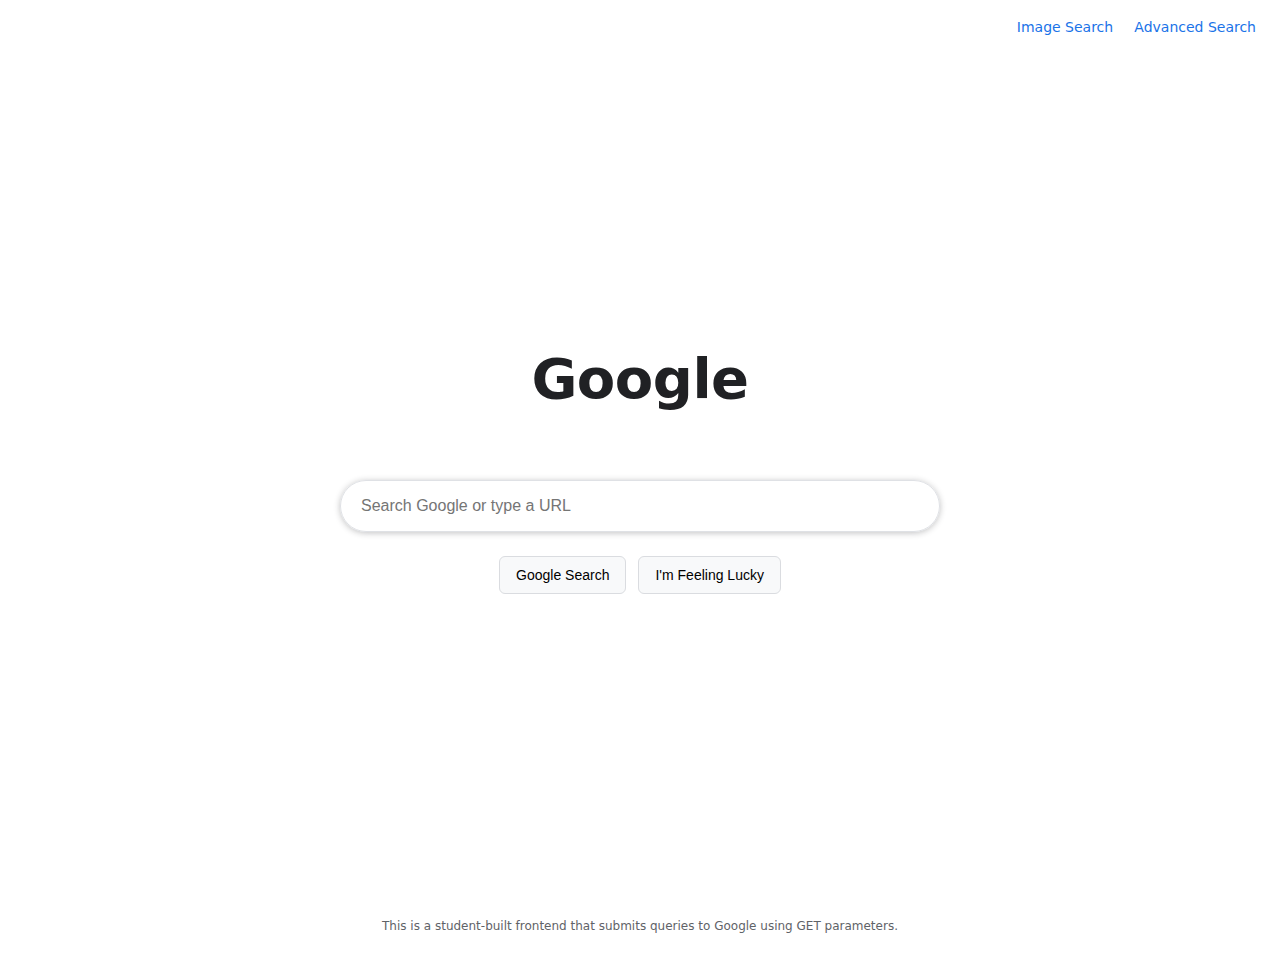
<file: search/index.html>
<!DOCTYPE html>
<html lang="en">
  <head>
    <meta charset="utf-8" />
    <meta name="viewport" content="width=device-width, initial-scale=1" />
    <title>Google Search — Frontend</title>
    <link rel="stylesheet" href="styles.css" />
  </head>
  <body>
    <!-- Top-right navigation -->
    <header class="top-nav">
      <nav>
        <a href="images.html">Image Search</a>
        <a href="advanced.html">Advanced Search</a>
      </nav>
    </header>

    <!-- Centered search area -->
    <main class="search-wrap">
      <h1 class="logo" aria-label="Google">Google</h1>

      <!-- Standard search -->
      <form class="search-form" action="https://www.google.com/search" method="GET" role="search" aria-label="Google Search">
        <!-- Name MUST be q for Google to receive the query -->
        <label class="sr-only" for="q">Search</label>
        <div class="input-row">
          <input id="q" name="q" type="text" required placeholder="Search Google or type a URL" />
        </div>

        <div class="btn-row">
          <input class="btn" type="submit" value="Google Search" />
          <!-- I'm Feeling Lucky: send btnI parameter just like Google does -->
          <input class="btn" type="submit" name="btnI" value="I'm Feeling Lucky" />
        </div>
      </form>
    </main>

    <footer class="footer-note">
      <p>This is a student-built frontend that submits queries to Google using GET parameters.</p>
    </footer>
  </body>
</html>
</file>
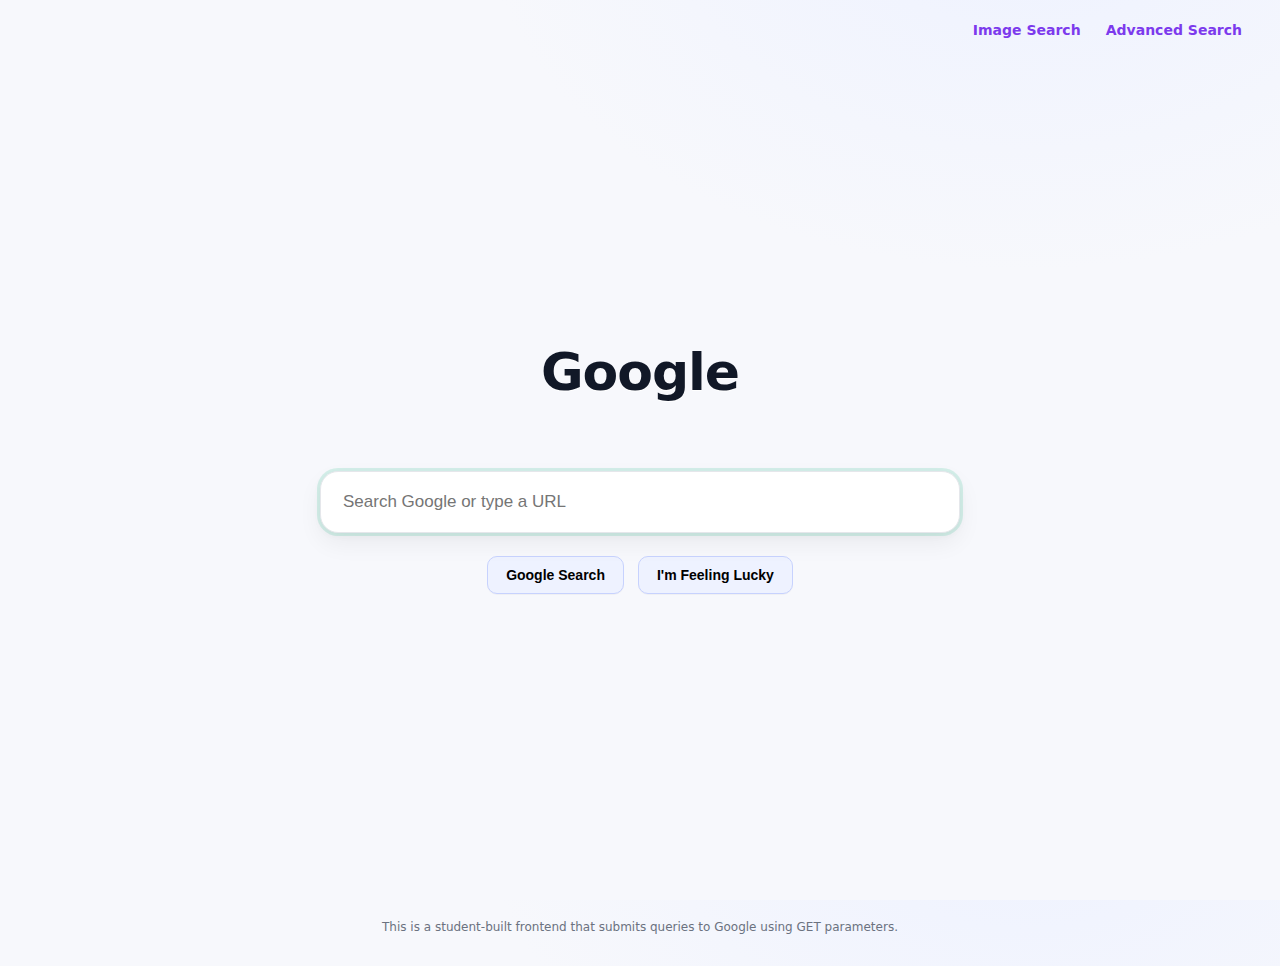
<file: web50/projects/2020/x/search/index.html>
<!DOCTYPE html>
<html lang="en">
  <head>
    <meta charset="utf-8" />
    <meta name="viewport" content="width=device-width, initial-scale=1" />
    <title>Google Search — Frontend</title>
    <link rel="stylesheet" href="styles.css" />
  </head>
  <body>

    <header class="top-nav">
      <nav>
        <a href="images.html">Image Search</a>
        <a href="advanced.html">Advanced Search</a>
      </nav>
    </header>

    <main class="search-wrap">
      <h1 class="logo" aria-label="Google">Google</h1>

      <form class="search-form" action="https://www.google.com/search" method="GET" role="search" aria-label="Google Search">
        <label class="sr-only" for="q">Search</label>
        <div class="input-row">
          <input id="q" name="q" type="text" required placeholder="Search Google or type a URL" autofocus />
        </div>

        <div class="btn-row">
          <input class="btn" type="submit" value="Google Search" />
          <input class="btn" type="submit" name="btnI" value="I'm Feeling Lucky" />
        </div>
      </form>
    </main>

    <footer class="footer-note">
      <p>This is a student-built frontend that submits queries to Google using GET parameters.</p>
    </footer>
  </body>
</html>
</file>
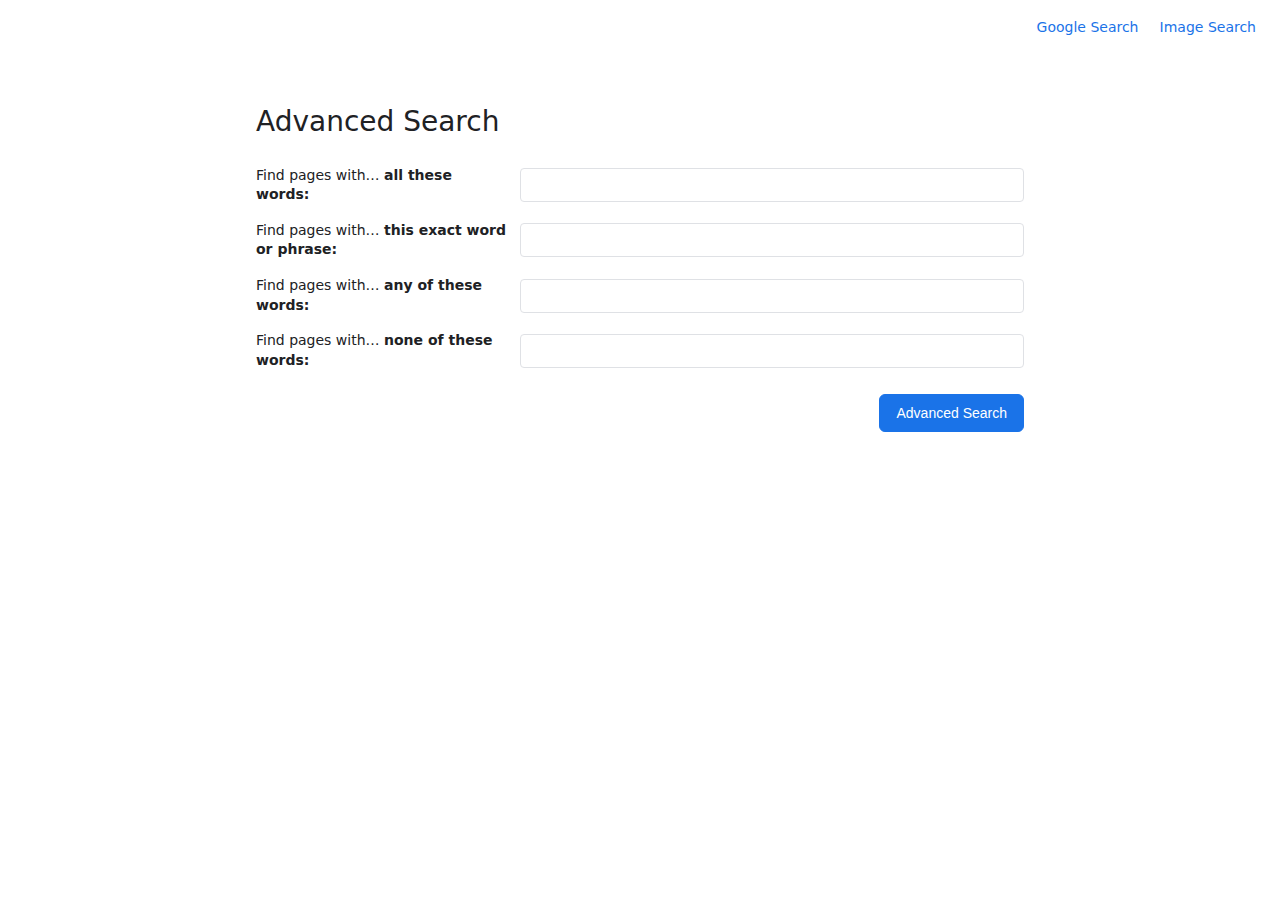
<file: search/advanced.html>
<!DOCTYPE html>
<html lang="en">
  <head>
    <meta charset="utf-8" />
    <meta name="viewport" content="width=device-width, initial-scale=1" />
    <title>Google Advanced Search — Frontend</title>
    <link rel="stylesheet" href="styles.css" />
  </head>
  <body>
    <!-- Top-right navigation -->
    <header class="top-nav">
      <nav>
        <a href="index.html">Google Search</a>
        <a href="images.html">Image Search</a>
      </nav>
    </header>

    <main class="advanced-wrap">
      <h1 class="adv-title">Advanced Search</h1>
      <form class="advanced-form" action="https://www.google.com/search" method="GET" aria-label="Google Advanced Search">
        <!-- Google parameter names:
             as_q   -> all these words
             as_epq -> exact phrase
             as_oq  -> any of these words
             as_eq  -> none of these words -->
        <div class="adv-row">
          <label for="as_q">Find pages with… <span class="strong">all these words:</span></label>
          <input id="as_q" name="as_q" type="text" />
        </div>
        <div class="adv-row">
          <label for="as_epq">Find pages with… <span class="strong">this exact word or phrase:</span></label>
          <input id="as_epq" name="as_epq" type="text" />
        </div>
        <div class="adv-row">
          <label for="as_oq">Find pages with… <span class="strong">any of these words:</span></label>
          <input id="as_oq" name="as_oq" type="text" />
        </div>
        <div class="adv-row">
          <label for="as_eq">Find pages with… <span class="strong">none of these words:</span></label>
          <input id="as_eq" name="as_eq" type="text" />
        </div>

        <div class="adv-actions">
          <input class="btn btn-primary" type="submit" value="Advanced Search" />
        </div>
      </form>
    </main>
  </body>
</html>
</file>
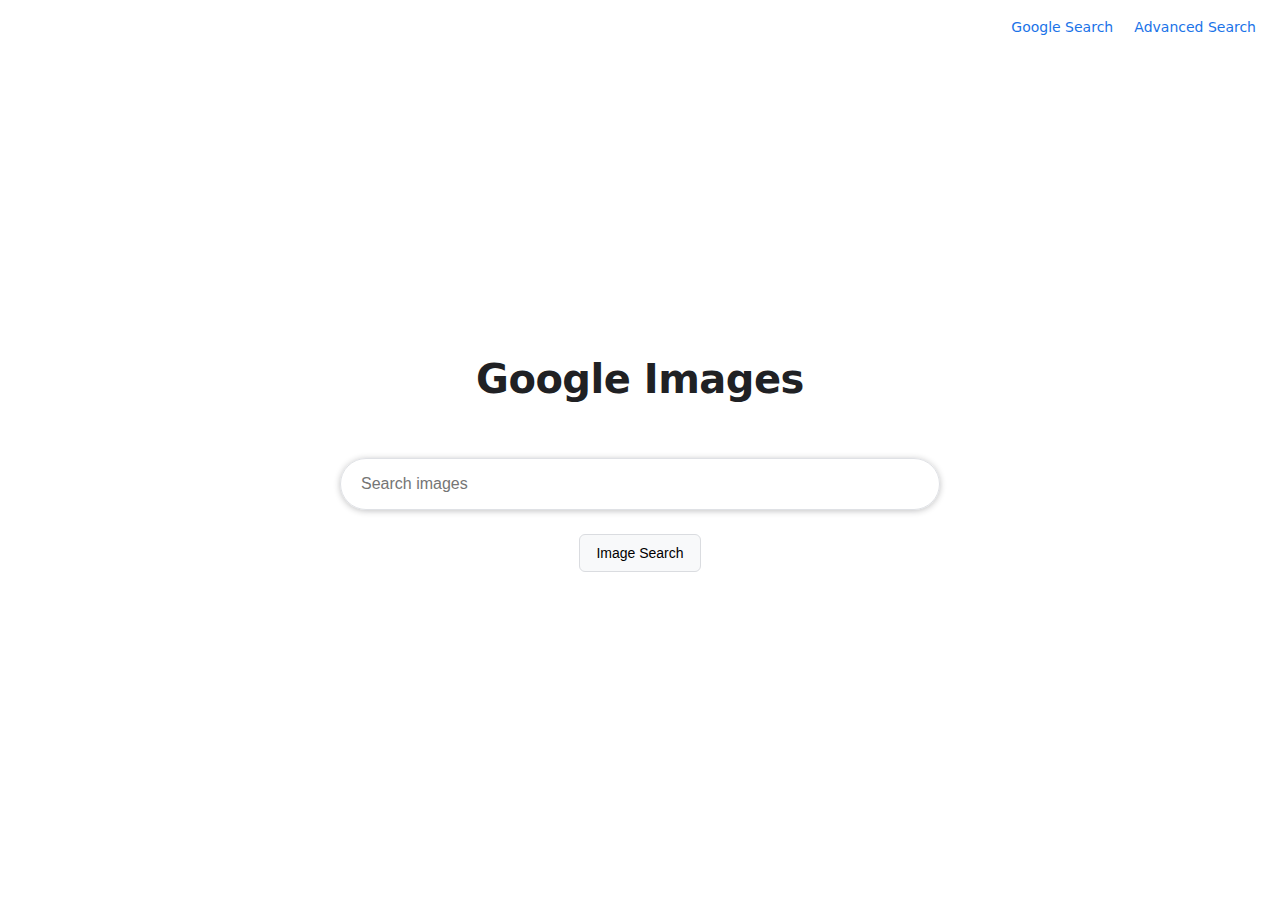
<file: search/images.html>
<!DOCTYPE html>
<html lang="en">
  <head>
    <meta charset="utf-8" />
    <meta name="viewport" content="width=device-width, initial-scale=1" />
    <title>Google Image Search — Frontend</title>
    <link rel="stylesheet" href="styles.css" />
  </head>
  <body>
    <!-- Top-right navigation -->
    <header class="top-nav">
      <nav>
        <a href="index.html">Google Search</a>
        <a href="advanced.html">Advanced Search</a>
      </nav>
    </header>

    <main class="search-wrap">
      <h1 class="logo images" aria-label="Google Images">Google Images</h1>

      <!-- Image search: same /search endpoint with tbm=isch -->
      <form class="search-form" action="https://www.google.com/search" method="GET" role="search" aria-label="Google Image Search">
        <input type="hidden" name="tbm" value="isch" />
        <label class="sr-only" for="img-q">Image search</label>
        <div class="input-row">
          <input id="img-q" name="q" type="text" required placeholder="Search images" />
        </div>
        <div class="btn-row">
          <input class="btn" type="submit" value="Image Search" />
        </div>
      </form>
    </main>
  </body>
</html>
</file>
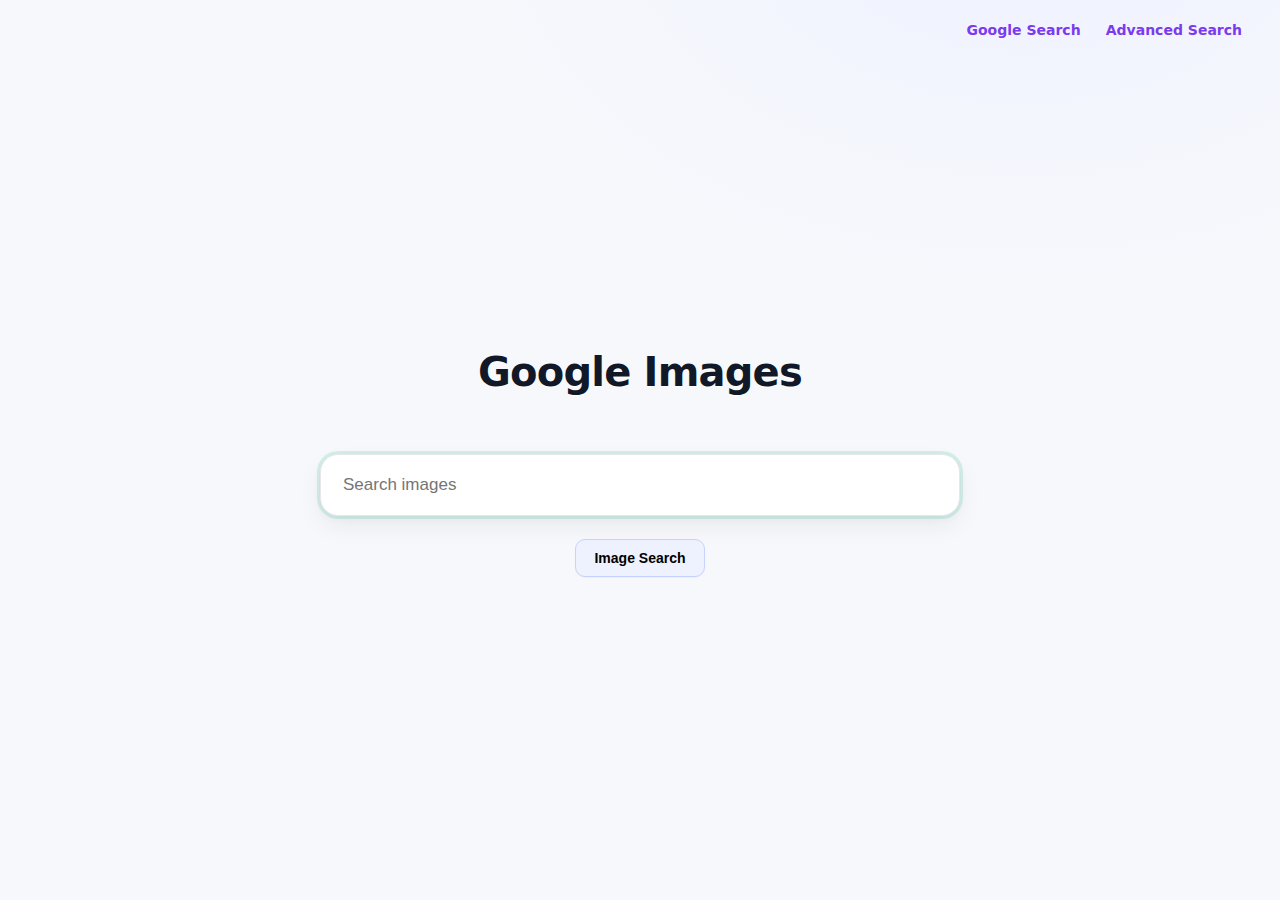
<file: web50/projects/2020/x/search/images.html>
<!DOCTYPE html>
<html lang="en">
  <head>
    <meta charset="utf-8" />
    <meta name="viewport" content="width=device-width, initial-scale=1" />
    <title>Google Image Search — Frontend</title>
    <link rel="stylesheet" href="styles.css" />
  </head>
  <body>

    <header class="top-nav">
      <nav>
        <a href="index.html">Google Search</a>
        <a href="advanced.html">Advanced Search</a>
      </nav>
    </header>

    <main class="search-wrap">
      <h1 class="logo images" aria-label="Google Images">Google Images</h1>

      <form class="search-form" action="https://www.google.com/search" method="GET" role="search" aria-label="Google Image Search">
        <input type="hidden" name="tbm" value="isch" />
        <label class="sr-only" for="img-q">Image search</label>
        <div class="input-row">
          <input id="img-q" name="q" type="text" required placeholder="Search images" autofocus />
        </div>
        <div class="btn-row">
          <input class="btn" type="submit" value="Image Search" />
        </div>
      </form>
    </main>
  </body>
</html>
</file>
<file: search/styles.css>
/* Basic Google-like aesthetics (no external fonts) */
:root{
  --border: #dfe1e5;
  --input-shadow: rgba(32,33,36,0.28);
  --btn-bg: #f8f9fa;
  --btn-bg-hover: #f1f3f4;
  --btn-border: #dadce0;
  --blue: #1a73e8;
  --blue-hover: #1765cc;
  --text: #202124;
  --link: #1a73e8;
}

*{ box-sizing: border-box; }

html, body{
  height: 100%;
  margin: 0;
  color: var(--text);
  font: 16px/1.4 system-ui, -apple-system, Segoe UI, Roboto, Ubuntu, "Helvetica Neue", Arial, "Noto Sans", "Apple Color Emoji", "Segoe UI Emoji";
  background: #fff;
}

/* Top-right links */
.top-nav{
  display: flex;
  justify-content: flex-end;
  padding: 16px 24px;
}
.top-nav a{
  margin-left: 16px;
  text-decoration: none;
  color: var(--link);
  font-size: 14px;
}
.top-nav a:hover{ text-decoration: underline; }

/* Centered area */
.search-wrap{
  min-height: calc(100vh - 64px);
  display: grid;
  place-items: center;
  align-content: center;
  gap: 24px;
  padding: 0 16px 48px;
}

.logo{
  font-size: 56px;
  font-weight: 600;
  letter-spacing: -0.5px;
  text-align: center;
}
.logo.images{ font-size: 40px; }

.search-form{
  width: 100%;
  max-width: 600px;
}

.input-row{
  display: flex;
  align-items: center;
  border: 1px solid var(--border);
  border-radius: 9999px;
  padding: 8px 16px;
  box-shadow: 0 1px 6px var(--input-shadow);
}

.input-row input[type="text"]{
  flex: 1;
  border: none;
  outline: none;
  font-size: 16px;
  padding: 8px 4px;
  background: transparent;
}

.btn-row{
  display: flex;
  justify-content: center;
  gap: 12px;
  margin-top: 24px;
}

.btn{
  appearance: none;
  border: 1px solid var(--btn-border);
  background: var(--btn-bg);
  padding: 10px 16px;
  border-radius: 6px;
  font-size: 14px;
  cursor: pointer;
}
.btn:hover{ background: var(--btn-bg-hover); }

/* Footer */
.footer-note{
  text-align: center;
  color: #5f6368;
  font-size: 12px;
  padding: 16px;
}

/* Advanced search */
.advanced-wrap{
  max-width: 800px;
  margin: 48px auto;
  padding: 0 16px 64px;
}
.adv-title{
  font-size: 28px;
  font-weight: 500;
  margin: 8px 0 24px;
}

.advanced-form{
  display: grid;
  gap: 16px;
}

.adv-row{
  display: grid;
  grid-template-columns: 1fr 2fr;
  gap: 12px;
  align-items: center;
}
.adv-row label{
  font-size: 14px;
}
.adv-row .strong{ font-weight: 600; }
.adv-row input[type="text"]{
  width: 100%;
  padding: 8px 10px;
  border: 1px solid var(--border);
  border-radius: 4px;
  font-size: 14px;
}

.adv-actions{
  display: flex;
  justify-content: flex-end;
  margin-top: 8px;
}

/* Blue primary button like Google's Advanced Search */
.btn-primary{
  background: var(--blue);
  color: #fff;
  border-color: var(--blue);
}
.btn-primary:hover{ background: var(--blue-hover); }

/* Accessibility helper */
.sr-only{
  position: absolute;
  width: 1px;
  height: 1px;
  padding: 0;
  margin: -1px;
  overflow: hidden;
  clip: rect(0,0,0,0);
  border: 0;
}
</file>
<file: web50/projects/2020/x/search/styles.css>
:root {

  --bg: #f7f8fc;
  --card: #ffffff;
  --text: #1f2937;        
  --muted: #6b7280;        
  --border: #e5e7eb;       
  --ring: #10b981;        
  --shadow: 0 10px 25px rgba(0,0,0,0.06), 0 2px 8px rgba(0,0,0,0.04);

 
  --btn-bg: #eef2ff;       
  --btn-bg-hover: #e0e7ff; 
  --btn-border: #c7d2fe;  
  --link: #7c3aed;        
  --link-hover: #6d28d9;   

  
  --blue: #2563eb;         
  --blue-hover: #1d4ed8;   
}

* { box-sizing: border-box; }
html, body {
  height: 100%;
  margin: 0;
  color: var(--text);
  font: 16px/1.5 system-ui, -apple-system, Segoe UI, Roboto, Ubuntu, "Helvetica Neue", Arial, "Noto Sans";
  background: radial-gradient(1200px 800px at 80% -10%, #eef2ff 0%, #f7f8fc 45%, #f7f8fc 100%);
}


.top-nav {
  display: flex;
  justify-content: flex-end;
  align-items: center;
  gap: 18px;
  padding: 18px 28px;
}
.top-nav a {
  text-decoration: none;
  color: var(--link);
  font-size: 14px;
  font-weight: 550;
  padding: 8px 10px;
  border-radius: 8px;
  transition: background-color .2s ease, color .2s ease;
}
.top-nav a:hover { background: #f3f4ff; color: var(--link-hover); }
.top-nav a:focus-visible {
  outline: 2px solid var(--ring);
  outline-offset: 2px;
  border-radius: 10px;
}


.search-wrap {
  min-height: calc(100vh - 72px);
  display: grid;
  place-items: center;
  align-content: center;
  gap: 26px;
  padding: 0 16px 56px;
}


.logo {
  font-size: 52px;
  font-weight: 700;
  letter-spacing: -0.02em;
  text-align: center;
  color: #111827; 
  text-shadow: 0 1px 0 #fff;
}
.logo.images { font-size: 40px; }


.search-form {
  width: 100%;
  max-width: 640px;
}


.input-row {
  display: flex;
  align-items: center;
  border: 1px solid var(--border);
  border-radius: 18px;
  padding: 10px 16px;
  background: var(--card);
  box-shadow: var(--shadow);
  transition: box-shadow .2s ease, transform .05s ease;
}
.input-row:focus-within {
  box-shadow: 0 0 0 3px rgba(16,185,129,0.15), var(--shadow);
  transform: translateY(-1px);
}


.input-row input[type="text"] {
  flex: 1;
  border: none;
  outline: none;
  font-size: 17px;
  padding: 10px 6px;
  background: transparent;
  color: var(--text);
}


.btn-row {
  display: flex;
  justify-content: center;
  gap: 14px;
  margin-top: 22px;
}


.btn {
  appearance: none;
  border: 1px solid var(--btn-border);
  background: var(--btn-bg);
  padding: 10px 18px;
  border-radius: 10px;
  font-size: 14px;
  font-weight: 600;
  cursor: pointer;
  transition: background-color .2s ease, box-shadow .2s ease, transform .05s ease;
  box-shadow: 0 1px 0 rgba(0,0,0,0.03);
}
.btn:hover { background: var(--btn-bg-hover); }
.btn:active { transform: translateY(1px); }
.btn:focus-visible {
  outline: 2px solid var(--ring);
  outline-offset: 2px;
}


.footer-note {
  text-align: center;
  color: var(--muted);
  font-size: 12px;
  padding: 18px;
}


.advanced-wrap {
  max-width: 900px;
  margin: 48px auto;
  padding: 0 18px 72px;
}
.adv-title {
  font-size: 30px;
  font-weight: 700;
  margin: 8px 0 26px;
  letter-spacing: -0.01em;
}


.advanced-form {
  display: grid;
  gap: 16px;
}
.adv-row {
  display: grid;
  grid-template-columns: 1.1fr 2.2fr;
  gap: 14px;
  align-items: center;
}
.adv-row label {
  font-size: 14px;
  color: var(--text);
}
.adv-row .strong { font-weight: 700; }
.adv-row input[type="text"] {
  width: 100%;
  padding: 10px 12px;
  border: 1px solid var(--border);
  border-radius: 10px;
  font-size: 15px;
  background: var(--card);
  transition: box-shadow .2s ease, border-color .2s ease;
}
.adv-row input[type="text"]:focus {
  border-color: #a7f3d0; 
  box-shadow: 0 0 0 3px rgba(16,185,129,0.15);
  outline: none;
}


.adv-actions {
  display: flex;
  justify-content: flex-end;
  margin-top: 10px;
}


.btn-primary {
  background: var(--blue);
  color: #fff;
  border-color: var(--blue);
  box-shadow: 0 1px 0 rgba(0,0,0,0.08);
}
.btn-primary:hover { background: var(--blue-hover); }
.btn-primary:focus-visible {
  outline: 2px solid var(--ring);
  outline-offset: 2px;
}


.sr-only {
  position: absolute;
  width: 1px; height: 1px;
  padding: 0; margin: -1px;
  overflow: hidden; clip: rect(0,0,0,0);
  white-space: nowrap; border: 0;
}


@media (max-width: 520px) {
  .logo { font-size: 40px; }
  .logo.images { font-size: 32px; }
  .adv-row { grid-template-columns: 1fr; }
  .adv-actions { justify-content: stretch; }
  .btn-primary { width: 100%; }
}
</file>
